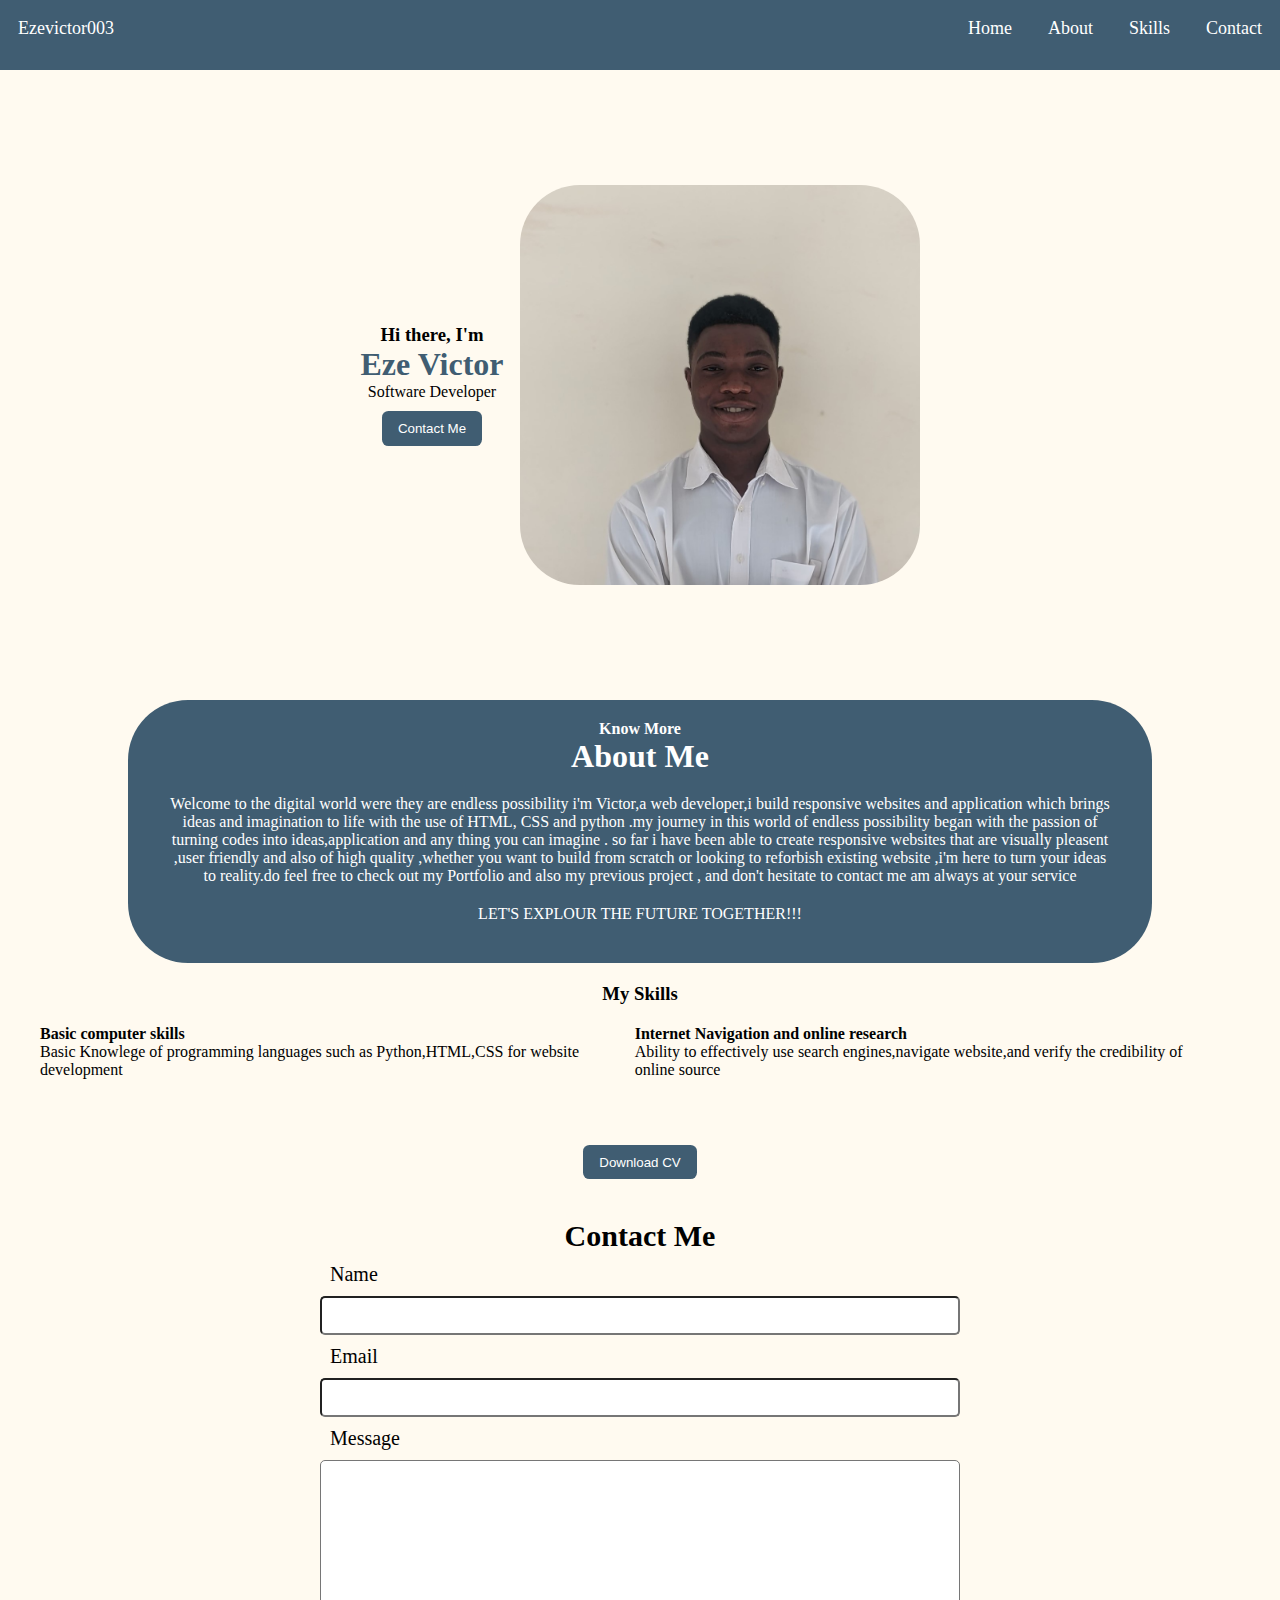
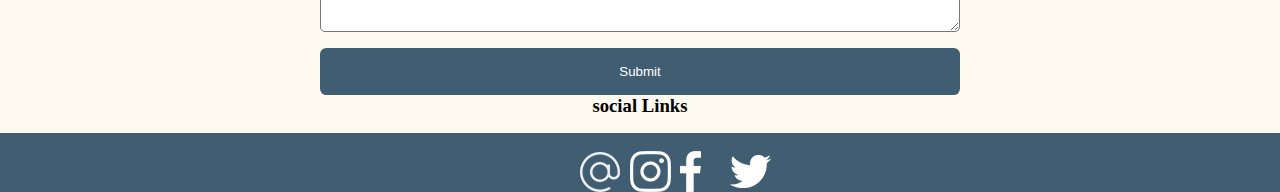
<file: index.html>
<!DOCTYPE html>
<html lang="en">
<head>
    <meta charset="UTF-8">
    <meta name="viewport" content="width=device-width, initial-scale=1.0">
    <title> My Portfolio</title>
<link rel="stylesheet" href="index.css">
</head>
<body>
    <nav class="nav">
        <a href="#">Ezevictor003</a>
        <ul>
            <li><a href="#home">Home</a></li>
            <li><a href="#about">About</a></li>
            <li><a href="#skills">Skills</a></li>
            <li><a href="#contact">Contact</a></li>


        </ul>
    </nav>



    <section class="introduction" id="home">
        <div>
            <h3>Hi there, I'm</h3>

           <span><h1>Eze Victor</h1></span>
            <p>Software Developer </p>
            <button><a href="#Contact Me">Contact Me</a></button>
        </div>


        <div class="my-image">
            <img src="images/Screenshot_20240705-105845.jpg" alt="">
        </div>
    </section>
   

     

    <section class="hero" id="about">
        <h4>Know More</h4>
        <h1>About Me</h1>
        <p>Welcome to the digital world were they are endless possibility i'm Victor,a web  developer,i build responsive websites and application  which brings ideas and imagination to life with the use of HTML, CSS and python .my journey in this world of endless possibility began with the passion of turning codes into ideas,application and any thing you can imagine . so far i have been able to create responsive websites that are visually  pleasent ,user friendly and also of high quality ,whether you want to build from scratch or looking to reforbish existing website ,i'm here to turn your ideas to reality.do feel free to check out my Portfolio and also my previous project , and don't hesitate to contact me am always at your service<div class="br">

            
            LET'S EXPLOUR THE FUTURE TOGETHER!!!
        </div></p>
    </section>
    <section class="head" id="skills">
        <h3>My Skills</h3>
        
       <div class="skills">
        <div>
            <h4>Basic computer skills</h4>
            <p>Basic Knowlege of programming languages such as Python,HTML,CSS for website development </p>

        </div>
        <div class="sub-skills">
            <h4>Internet Navigation and online research</h4>

            <p>Ability to effectively use search engines,navigate website,and verify the credibility of online source</p>
        </div>
       </div>
    </section>

    <section class="Download">
        <button> <a href="https://rxresu.me/ezev11896/Portfolio">Download CV</a></button>
    </section>
       
       <section class="contact-section" id="contact">
           <h2>  <a href="#"></a>Contact Me </h2>
           <div class="group">
               <form >
                <label for="Name">Name</label>
                <input type="name" id="name">

                <label for="Email">Email</label>
                <input type="email" id="Email">

                <label for="Message">Message</label>
                <textarea name="" id="Message" cols="30" rows="10"></textarea>
                <button><a href="#">Submit</a></button>
                
            </form>
        </div>
                
                    


        
        <div class="social">
            <h3>social Links</h3>
            

                <ul class="links"> 
                <li>
                    <a href="mailto:ezev11896@gmail.com">
                        <img src="images/email.png" alt=""></a>
                    </li>
                    
            
                <li>
                    <a href="http://WWW.instagram.com/ezevictor003?igsh=MTg3bzl3bngxd3F2aQ=="> 
                        <img src="images/instagram.png" alt=""></a>
                
                </li>
                <li>
                    <a href="http">
                        <img src="images/facebook.png" alt=""></a>
                    
                </li>
                <li>
                    
                    <a href="http://x.com/victorEze125239?t=WErsuZZ_KMyYBWKH-QiTcw&s=09">
                        <img src="images/twitter.png" alt=""></a>
                    
                </li>
            </ul>
        
        </div>
        
    </section>
    

    
</body>
</html>
</file>
<file: index.css>
*{
    box-sizing: border-box;
    margin: 0;
    /* font-style: italic; */
    
}



html{
    scroll-behavior:smooth;
}
body{
    background-color:floralwhite;
    
}

nav{
    display: flex;
    justify-content: space-between;
    height:70px;
    background-color:#405d72;
    color: white;
    text-wrap: 100px;
    
}

img{object-fit: cover;}

.nav a{
   
    text-decoration: none; 
    font-size: large;
    padding: 18px;
    


}
ul {
    list-style: none;
    display: flex;
    justify-content: space-around;
    padding-top: 18px;
}

button{
   background-color: #405d72;
   color: white;
   border-radius: .4rem;
   margin-top: 10px;
   border:0;
   padding: .6rem 1rem;
}

a{
    color: inherit;
    text-decoration: none;
}

.introduction{
    
    height: 70vh;
    text-align: center;
    display: flex;
    /* flex-direction: column; */
    gap: 1rem;
    justify-content: center;
    align-items: center;
    padding:30px 30px;
    margin: 2s0px;

    
}

.my-image{
    width: 400px;
    height: 400px;

}

.my-image img{
    width:100%;
    height: 100%;
    border-radius: 60px;
    
}
.hero{
    padding:50px 30px;
    text-align: center;
    background-color: #405d72 ;
    color:white;
    border-radius: 60px;
    width: 80%;
    margin: auto;
    padding: 20px 20px;
    
    
}
.hero p{
    margin: 20px;
    text-align: center;
}

.skills{
    display: flex;
    flex-direction: row;
    align-items: center;
    padding:10px 40px;

}

.sub-skills{
align-items: center;
padding: 10px 40px;


}
.head h3{
    text-align: center;
    margin-top: 20px;
    
}
/* .contact-section .group {
    font-size: 16px;
    color: #fff;
   display: flex;
   align-items: center;
   justify-content: center;
   border: none; 
   border-radius: 10px;
   width: 100%;
   height: 50px;
   cursor: pointer; */


.contact-section.group{
    /* padding:50px; */
    /* margin-bottom: 100px; */
    width: 100%;
    /* margin: auto; */
    flex-direction:column;
    justify-content: center;
    /* background-color: #405d72; */
    /* height:fit-content; */
}
form{
    /* padding: 70px 60px; */
    display: flex;
    flex-direction: column;
    width: 100%;
    border-radius: 16px;
    border: #405d72;
    font-size: 20px;
    margin:0;
    border-radius: 10px;
    /* margin-top:0; */

}
input, textarea ,label {
    padding: 10px;
    border-radius: 5px;
    margin-bottom: 10px;
    width: 50%;
    margin: auto;
    margin-top:none;
}
.contact-section{

}

.contact-section h2{
    font-size: 30px;
    display: flex;
    text-align: center;
    justify-content: center;
    color:black;
    margin-bottom:none;
}

.contact-section .group{
   display: flex;
   gap: 50px;
   justify-content: center;
   margin-top: 0;
}
.group  button:hover {
    background-color: black;
}
button:hover{
    background-color: black;
}
span{
    color:#405d72;
}

.Download{
    align-items: center;
    margin:20px;
    padding: 16px; 
    display: flex;
    justify-content: center;
    padding-bottom:20px;

}
.contact-section button{
    display: flex;
    padding: 16px;
    text-align: center;
    margin:auto;
    justify-content: center;
    width: 50%;
    margin-top: 16px;

}


.social{
    width: 100%;
}

.social a  {
    display: flex;
    flex-direction: row;
    align-items: center;
filter: invert(1);
    width: 10px;
   
    
}
.links{
    background-color: #405d72;
    display: flex;
    width: 100% !important;
    /* gap: 1rem; */
    align-items: center;
    justify-content: center;
    
}


.links li a {
  margin: 0 20px;
}
.social h3{
 display: flex;
 justify-content: center;
 align-items: center;
 margin-bottom: 16px;
 

}
@media(max-width:768px){
   
nav ul{
    display:none
}

.my-image{
    width: 200px;
    height: 200px;

}

.introduction{
   flex-direction: column;

    
}

.skills{
    flex-direction: column;
    padding:  30px;
    margin:0 20px;
    padding: 0 3opx;
}

.contact-section.group{
    padding:0;
    
}
form {
    padding:0;
}
.hero {
    font-size: 16px;
    padding: 0;
    padding: 20px 0;
    /* text-align: justify; */

}

.contact-section{
    /* padding:10px 0; */
}

}
</file>
